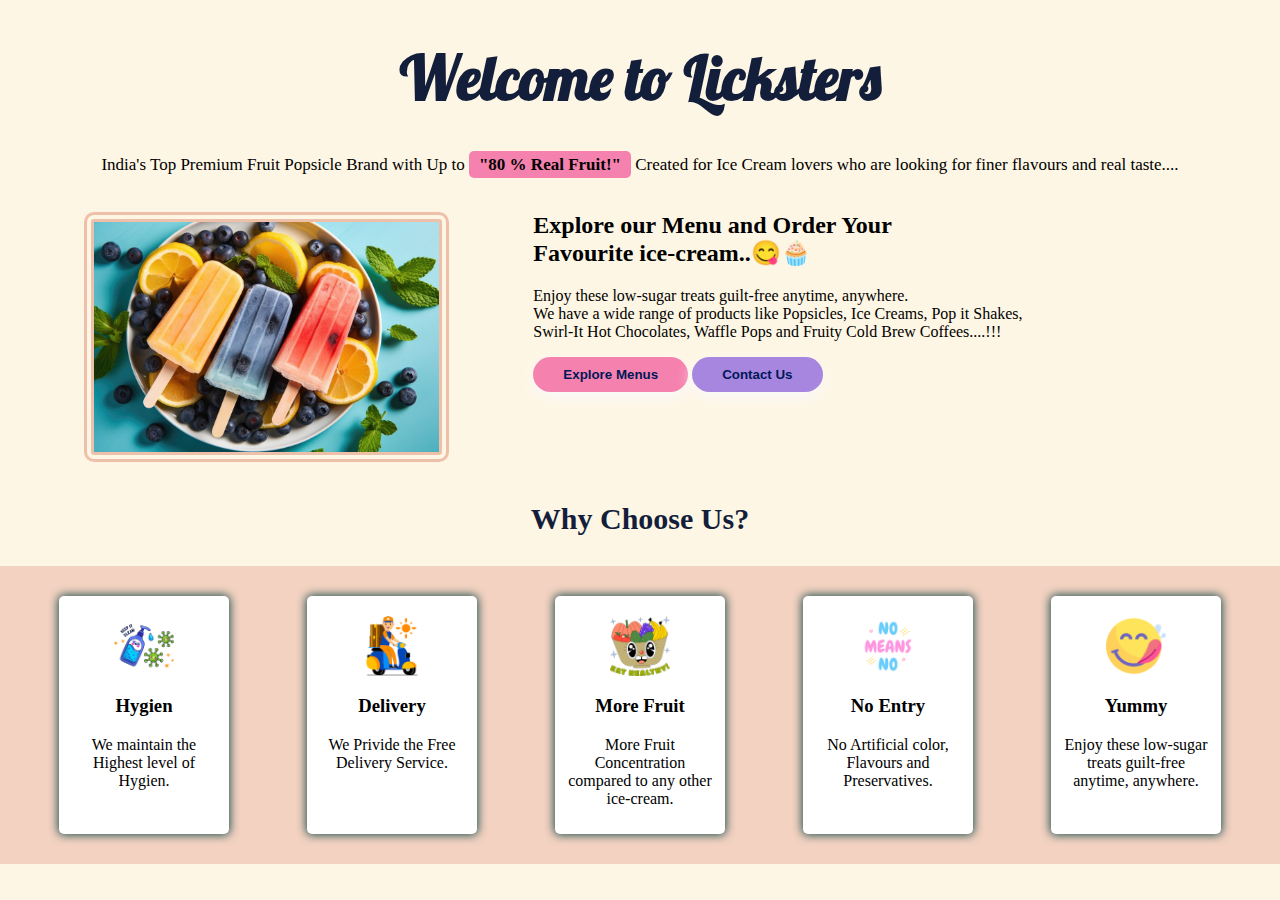
<file: index.html>
<!DOCTYPE html>
<html lang="en">
<head>
    <meta charset="UTF-8">
    <meta name="viewport" content="width=device-width, initial-scale=1.0">

    <link rel="icon" href="./img/favicon.png" type="image/png">
    <link rel="stylesheet" href="./css/style.css">
    <link rel="stylesheet" href="./css/index.css">

    <title>Licksters</title>
    <style>
       
    </style>
</head>
<body>
    <h1 class="text-center text-primary Lobster">
        Welcome to Licksters
    </h1>
    <p class="text-center subtitle-font-size dancing-script">India's Top Premium Fruit Popsicle Brand with Up to 
        <span class="subtitle-hightlight">"80 % Real Fruit!"</span> Created for Ice Cream lovers who are looking for finer flavours and real taste.... </p>

    <div class="header-section">
      <div class="header-img-container">
        <img src="./img/heading-img.jpg" class="header-img"/>
    </div>
     

        <div class="header-description-container">
            <h2 class="dancing-script">Explore our Menu and Order Your <br/>Favourite ice-cream..😋🧁</h2>
            <p class="dancing-script">
                Enjoy these low-sugar treats guilt-free anytime, anywhere. <br/>
                We have a wide range of products like Popsicles, Ice Creams, Pop it Shakes, <br/>
                Swirl-It Hot Chocolates, Waffle Pops and Fruity Cold Brew Coffees....!!!
            </p>
            <a href="./pages/menus.html" class="no-underline">
                <button class="btn btn-primary" >Explore Menus</button>
              </a>
      
              <a href="./pages/contact.html" class="no-underline">
                <button class="btn btn-secondery">Contact Us</button>
              </a>

        </div>

    </div>

    <h2 class="text-center why-choose-us-heading dancing-script text-primary ">Why Choose Us?</h2>

    <div class="why-choose-us-container">

       <div class="why-choose-us-card">

        <img src="./img/why-choose-us-card/hand-sanitizer.png" class="why-choose-us-img" alt="Hygien"/>
        <h3 class="text-center">Hygien</h3>
        <p class="text-center dancing-script">We maintain the Highest level of Hygien.</p>

       </div>

       <div class="why-choose-us-card">
        
        <img src="./img/why-choose-us-card/courier.png" class="why-choose-us-img" alt="Delivery"/>
        <h3 class="text-center">Delivery</h3>
        <p class="text-center dancing-script">We Privide the Free Delivery Service.</p>

       </div>


       <div class="why-choose-us-card">
        
        <img src="./img/why-choose-us-card/fruit.png" class="why-choose-us-img" alt="100 % Fruit"/>
        <h3 class="text-center">More Fruit</h3>
        <p class="text-center dancing-script">More Fruit Concentration compared to any other ice-cream.</p>

       </div>


       <div class="why-choose-us-card">
        
        <img src="./img/why-choose-us-card/means.png" class="why-choose-us-img" alt="No Artificial color"/>
        <h3 class="text-center">No Entry</h3>
        <p class="text-center dancing-script">No Artificial color, Flavours and Preservatives.</p>

       </div>


       <div class="why-choose-us-card">
        
        <img src="./img/why-choose-us-card/tasty.png" class="why-choose-us-img" alt="Yummy"/>
        <h3 class="text-center">Yummy</h3>
        <p class="text-center dancing-script">Enjoy these low-sugar treats guilt-free anytime, anywhere.</p>

       </div>


    </div>


    
    
</body>
</html>
</file>
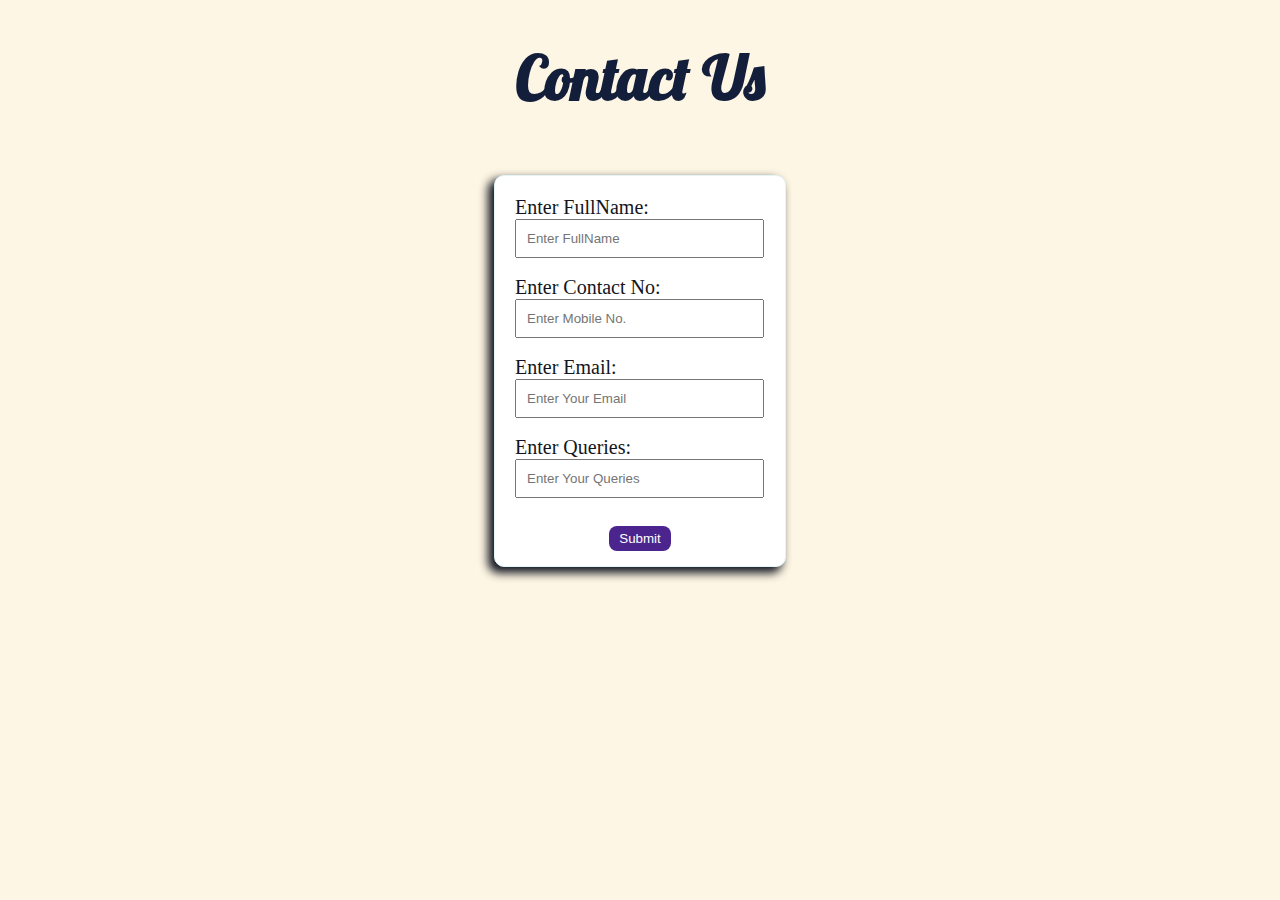
<file: pages/contact.html>
<!DOCTYPE html>
<html lang="en">
<head>
    <meta charset="UTF-8">
    <meta name="viewport" content="width=device-width, initial-scale=1.0">
    <title>Contact</title>

    <link rel="icon" href="./../img/favicon.png"  type="image/png">
    <link rel="stylesheet" href="./../css/style.css"/>
    <link rel="stylesheet" href="./../css/contact.css"/>

   

</head>
<body>
    
    <h1 class="text-center text-primary Lobster">Contact Us</h1>

    <div class="contact-container ">

    <form class="contact-card">
        <label class="lable" for="inputFullName">Enter FullName: </label><br/>
        <input type="text" placeholder="Enter FullName" required class="input"/>
        <br /><br />

        <label class="lable" for="inputContact">Enter Contact No:</label><br/>
        <input type="number" placeholder="Enter Mobile No." required class="input" />
      <br/> <br>

      <label class="lable" for="inputEmail">Enter Email:</label><br/>
      <input type="email"  placeholder="Enter Your Email" required class="input" />

      <br /><br />

      <label class="lable" for="inputQueries">Enter Queries:</label><br/>
      <input type="text" placeholder="Enter Your Queries" required class="input" />

      <br /><br />

      <button class="contact-btn">Submit</button>
    </form>

</div>

</body>
</html>
</file>
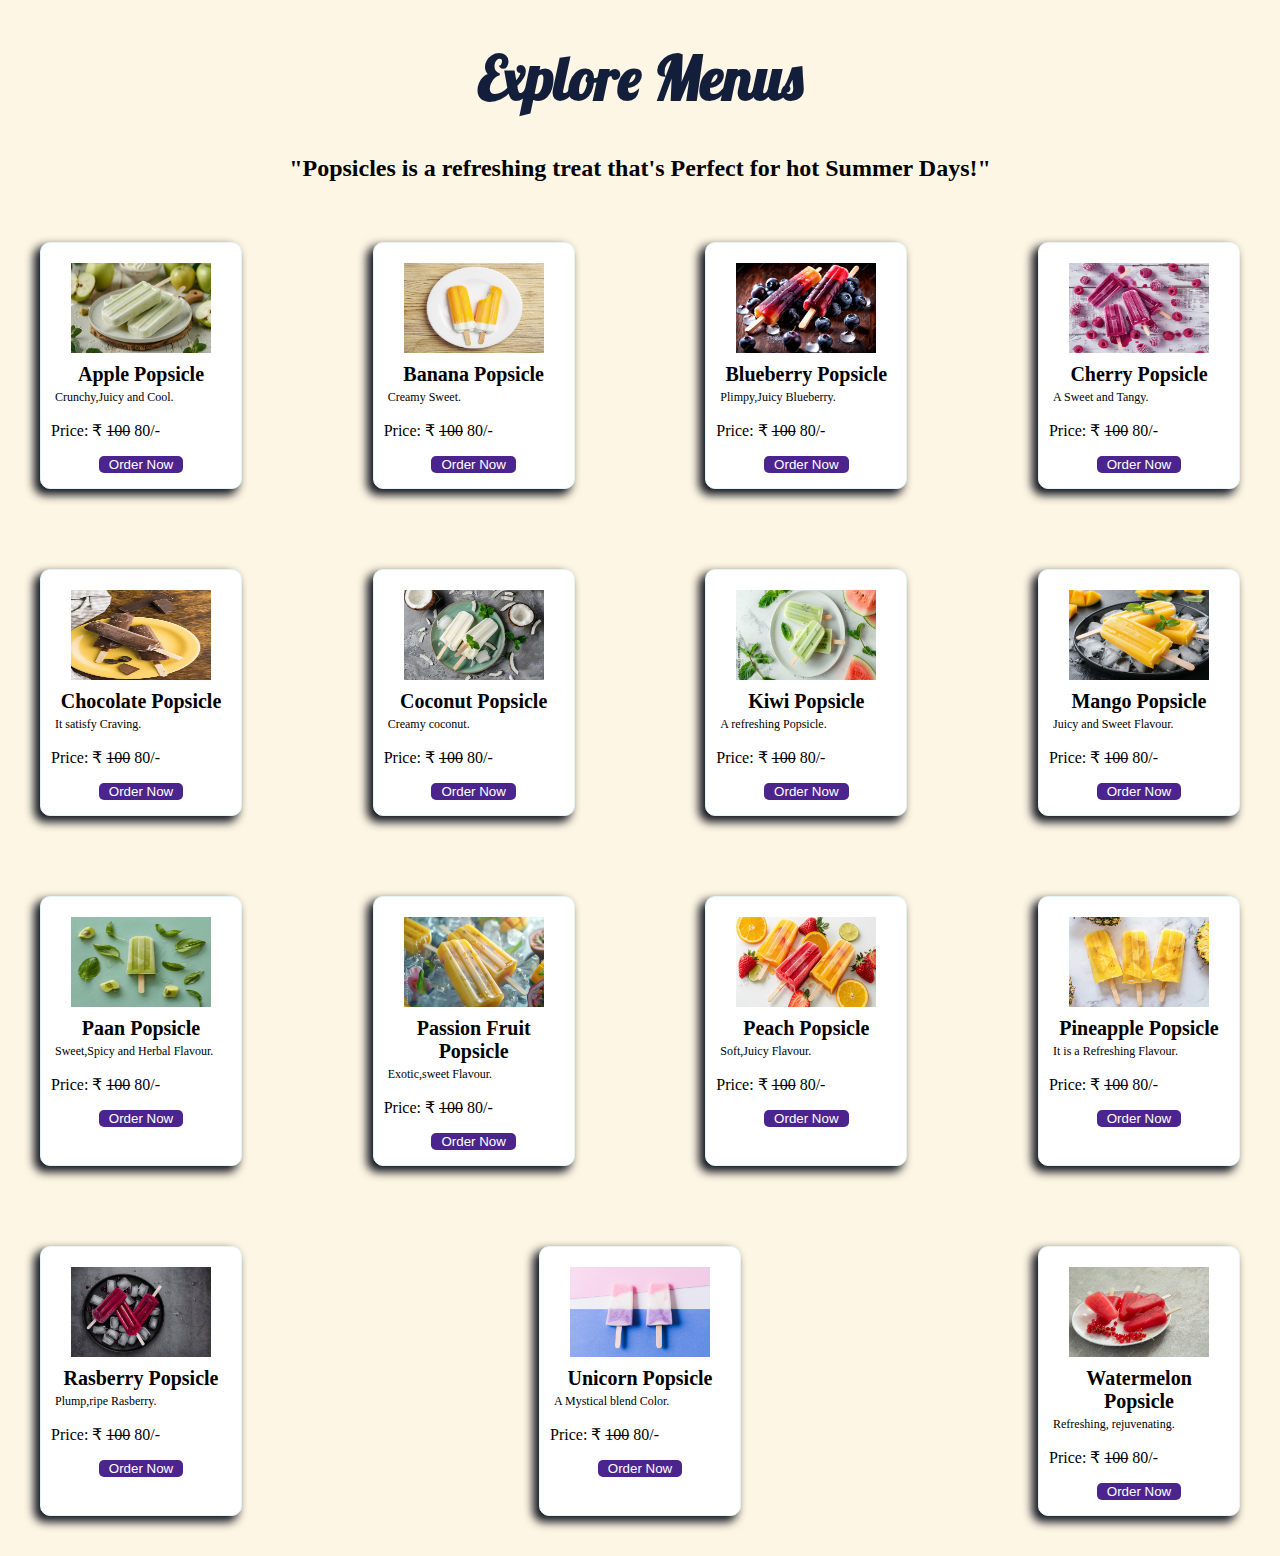
<file: pages/menus.html>
<!DOCTYPE html>
<html lang="en">
<head>
    <meta charset="UTF-8">
    <meta name="viewport" content="width=device-width, initial-scale=1.0">
    <title>Menus</title>

    
    <link rel="icon" href="./../img/favicon.png"  type="image/png">
    <link rel="stylesheet" href="./../css/style.css"/>
    <link rel="stylesheet" href="./../css/menus.css">

   

</head>
<body>
    <h1 class="text-center text-primary Lobster">Explore Menus</h1>

    <h2 class="text-center dancing-script">
        "Popsicles is a refreshing treat that's Perfect for hot Summer Days!"
    </h2>

    <div class="menus-container">

        <div class="menus-card">
            <img src="./../img/menus/Apple pop.jpg" alt="Apple" class="menus-img"/>
            <h2 class="menus-title text-center">Apple Popsicle</h2>
            <p class="menus-description dancing-script">Crunchy,Juicy and Cool.</p>
            <p>Price: ₹ <del>100</del> 80/-</p>
            <button class="menu-order-btn">Order Now</button>
        </div>

        <div class="menus-card">
            <img src="./../img/menus/Banana Pop.jpg" alt="Banana" class="menus-img"/>
            <h2 class="menus-title text-center">Banana Popsicle</h2>
            <p class="menus-description dancing-script">Creamy Sweet.</p>
            <p>Price: ₹ <del>100</del> 80/-</p>
            <button class="menu-order-btn">Order Now</button>
        </div>

        <div class="menus-card">
            <img src="./../img/menus/blueberry pop.jpg" alt="Blueberry" class="menus-img"/>
            <h2 class="menus-title text-center">Blueberry Popsicle</h2>
            <p class="menus-description dancing-script">Plimpy,Juicy Blueberry.</p>
            <p>Price: ₹ <del>100</del> 80/-</p>
            <button class="menu-order-btn">Order Now</button>
        </div>

        <div class="menus-card">
            <img src="./../img/menus/cherry pop.jpg" alt="Cherry" class="menus-img"/>
            <h2 class="menus-title text-center">Cherry Popsicle</h2>
            <p class="menus-description dancing-script">A Sweet and Tangy.</p>
            <p>Price: ₹ <del>100</del> 80/-</p>
            <button class="menu-order-btn">Order Now</button>
        </div>

        <div class="menus-card">
            <img src="./../img/menus/chocolate pop.jpg" alt="Chocolate" class="menus-img"/>
            <h2 class="menus-title text-center">Chocolate Popsicle</h2>
            <p class="menus-description dancing-script">It satisfy Craving.</p>
            <p>Price: ₹ <del>100</del> 80/-</p>
            <button class="menu-order-btn">Order Now</button>
        </div> 

        <div class="menus-card">
            <img src="./../img/menus/coconut pop.jpg" alt="Coconut" class="menus-img"/>
            <h2 class="menus-title text-center">Coconut Popsicle</h2>
            <p class="menus-description dancing-script">Creamy coconut.</p>
            <p>Price: ₹ <del>100</del> 80/-</p>
            <button class="menu-order-btn">Order Now</button>
        </div>

        <div class="menus-card">
            <img src="./../img/menus/kiwi pop.jpeg" alt="Kiwi" class="menus-img"/>
            <h2 class="menus-title text-center">Kiwi Popsicle</h2>
            <p class="menus-description dancing-script">A refreshing Popsicle.</p>
            <p>Price: ₹ <del>100</del> 80/-</p>
            <button class="menu-order-btn">Order Now</button>
        </div>

        <div class="menus-card">
            <img src="./../img/menus/Mango Pop.jpg" alt="Mango" class="menus-img"/>
            <h2 class="menus-title text-center">Mango Popsicle</h2>
            <p class="menus-description dancing-script">Juicy and Sweet Flavour.</p>
            <p>Price: ₹ <del>100</del> 80/-</p>
            <button class="menu-order-btn">Order Now</button>
        </div>

        <div class="menus-card">
            <img src="./../img/menus/Paan Pop.avif" alt="Paan" class="menus-img"/>
            <h2 class="menus-title text-center">Paan Popsicle</h2>
            <p class="menus-description dancing-script">Sweet,Spicy and Herbal Flavour.</p>
            <p>Price: ₹ <del>100</del> 80/-</p>
            <button class="menu-order-btn">Order Now</button>
        </div>

        <div class="menus-card">
            <img src="./../img/menus/passion fruit pop.jpg" alt="Passion Fruit" class="menus-img"/>
            <h2 class="menus-title text-center">Passion Fruit Popsicle</h2>
            <p class="menus-description dancing-script">Exotic,sweet Flavour.</p>
            <p>Price: ₹ <del>100</del> 80/-</p>
            <button class="menu-order-btn">Order Now</button>
        </div>

        <div class="menus-card">
            <img src="./../img/menus/peach pop.jpg" alt="Peach" class="menus-img"/>
            <h2 class="menus-title text-center">Peach Popsicle</h2>
            <p class="menus-description dancing-script">Soft,Juicy Flavour.</p>
            <p>Price: ₹ <del>100</del> 80/-</p>
            <button class="menu-order-btn">Order Now</button>
        </div>

        <div class="menus-card">
            <img src="./../img/menus/Pineapple Pop.jpg" alt="Pineapple" class="menus-img"/>
            <h2 class="menus-title text-center">Pineapple Popsicle</h2>
            <p class="menus-description dancing-script">It is a Refreshing Flavour.</p>
            <p>Price: ₹ <del>100</del> 80/-</p>
            <button class="menu-order-btn">Order Now</button>
        </div>

        <div class="menus-card">
            <img src="./../img/menus/Rasberry Pop.jpg" alt="Rasberry" class="menus-img"/>
            <h2 class="menus-title text-center">Rasberry Popsicle</h2>
            <p class="menus-description dancing-script">Plump,ripe Rasberry.</p>
            <p>Price: ₹ <del>100</del> 80/-</p>
            <button class="menu-order-btn">Order Now</button>
        </div>

        <div class="menus-card">
            <img src="./../img/menus/UnicornPop.jpg" alt="Unicorn" class="menus-img"/>
            <h2 class="menus-title text-center">Unicorn Popsicle</h2>
            <p class="menus-description dancing-script">A Mystical blend Color.</p>
            <p>Price: ₹ <del>100</del> 80/-</p>
            <button class="menu-order-btn">Order Now</button>
        </div>

        <div class="menus-card">
            <img src="./../img/menus/Watermelon Pop.jpg" alt="Watermelon" class="menus-img"/>
            <h2 class="menus-title text-center">Watermelon Popsicle</h2>
            <p class="menus-description dancing-script">Refreshing, rejuvenating.</p>
            <p>Price: ₹ <del>100</del> 80/-</p>
            <button class="menu-order-btn">Order Now</button>
        </div>

    </div>
</file>
<file: css/style.css>
@import url('https://fonts.googleapis.com/css2?family=Kalnia+Glaze:wght@100..700&family=Lobster&family=Oswald:wght@200..700&family=Pacifico&display=swap');

@import url('https://fonts.googleapis.com/css2?family=Dancing+Script:wght@400..700&family=Kalnia+Glaze:wght@100..700&family=Lobster&family=Oswald:wght@200..700&family=Pacifico&display=swap');


body{
    background-color: #fef6e4;
    margin: 0;
    padding: 0;    
}

.Lobster{
    font-family: 'Lobster';
    font-size: 60px;
}

.dancing-script{
    font-family: 'dancing-script',cursive;
}

.bg-light{
    background-color: #fec7d7;
}

.bg-primary{
    background-color: #8bd3dd;
       
}

.bg-secondary{
    background-color:  #a786df;
}

.text-primary{
    color: #121e3a;
}

.text-secondary{
    color: #d9d4e7;
}

.text-dark{
    color:  #707786;
}

.text-center{
    text-align: center;
}

.btn{
    padding: 10px 30px;
    border-radius: 50px;
    border: none;
    cursor: pointer;
    box-shadow: 0 5px 15px #f9f8fc;
    color: #001858;
    font-weight: bold;
}

.btn-primary{
    background-color: #f582ae;
}

.btn-secondery{
    background-color:  #a786df ;
}

.no-underline{
    text-decoration: none;
}
</file>
<file: css/index.css>
.subtitle-hightlight{
    background-color: #f582ae ;
    padding: 4px 10px;
    border-radius: 5px;
    font-weight: bold;
}

.subtitle-font-size{
    font-size: 17px;
}

.why-choose-us-heading{
    margin-top: 20px ;
    font-size: 30px;
}

.why-choose-us-card{
    background-color: white;
    width: 150px;
    padding: 10px;
    border-radius: 5px;
    margin: 10px;
    box-shadow: 0 0px 10px 1px #194d4d;
}

.why-choose-us-img{
    height: 60px;
    display: block;
    margin: 10px auto;
}

.why-choose-us-container{
    display: flex;
    justify-content: space-around;
    background-color: #f3d2c1;
    margin: 30px 0;
    padding: 20px;
}

.header-section{
    display: flex;
}

.header-img-container{
     width: 50%;
}

.header-img{
    height: 230px;
    border: 10px double #efc0a9;
    display: block;
    margin: 20px auto;
    border-radius: 10px;

}

.header-description-container{
    width: 70%;
}
</file>
<file: css/contact.css>
.contact-btn{
    background-color: #4b258d ;
    color: white;
    border-radius: 8px;
    border: none;
    padding: 5px 10px;
    display: block;
    margin: 10px auto;
    cursor: pointer;
}

.contact-btn:hover{
    background-color: #7f57c6;
    font-weight: bold;
}

.contact-card{
    background-color: white;
    width: 250px;
    height: 350px;
    padding: 20px;
    margin: 20px auto;
    border-radius: 10px;
    box-shadow: -5px 5px 10px 1px #131620;
    border: 0.5px solid #e3f6f5;
}

.contact-card:hover{
    box-shadow: -5px 5px 20px 2px #2d334a ;
}

.lable{
    font-size: 20px;
    color: #131620;
}

.input{
    width: 90%;
    padding: 10px;
}

.contact-container{
    display: flex;
    justify-content:space-between;
    flex-wrap: wrap;
}
</file>
<file: css/menus.css>
.menus-card{
    background-color: white;
    width: 180px;
    padding: 10px;
    margin: 40px;
    border-radius: 10px;
    box-shadow: -5px 5px 10px 1px #131620;
    border: 0.5px solid #e3f6f5;
}

.menus-card:hover{
    box-shadow: -5px 5px 20px 2px #2d334a ;
    transition: 1s;
    cursor: pointer;

}

.menus-img{
    height: 90px;
    width: 140px;
    display: block;
    margin: 10px auto;
}

.menus-title{
    margin: 0;
    padding: 0;
    font-size: 20px;
}

.menus-description{
    font-size: 12px;
    margin: 4px;
}

.menu-order-btn{
    background-color: #4b258d ;
    color: white;
    border-radius: 5px;
    border: none;
    padding: 1px 10px;
    display: block;
    margin: 5px auto;

}

.menu-order-btn:hover{
    border-radius: 15px;
    transition: 0.7s;
    cursor: pointer;

}

.menus-container{
    display: flex;
    justify-content:space-between;
    flex-wrap: wrap;

}
</file>
